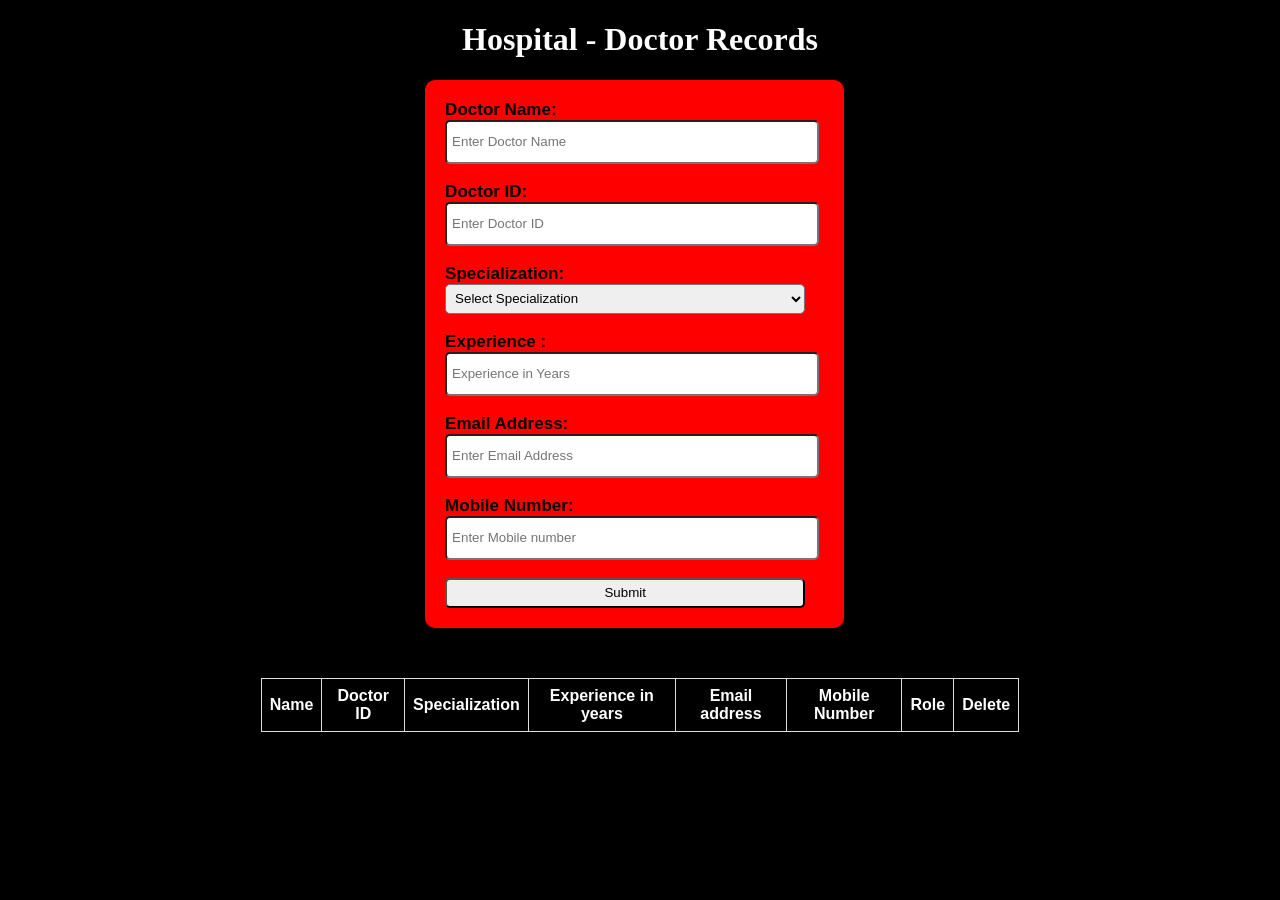
<file: Day 7 Assignments/index.html>
<!DOCTYPE html>
<html lang="en">

<head>
  <meta charset="UTF-8" />
  <meta http-equiv="X-UA-Compatible" content="IE=edge" />
  <meta name="viewport" content="width=device-width, initial-scale=1.0" />
  <title>Hospital app</title>
  <link rel="stylesheet" href="index.css" />
</head>

<body>
  <!-- Dont make any changes here -->
  <h1>Hospital - Doctor Records</h1>

  <div>
    <!-- ***** We are using form here  ****  -->
    <form>
      <label for="">Doctor Name:</label><br />
      <input id="name" type="text" placeholder="Enter Doctor Name" /><br /><br/>
      <label for="">Doctor ID:</label><br />
      <input id="docID" type="number" placeholder="Enter Doctor ID" /><br /><br/>
      <label for="">Specialization: </label><br />
      <select id="dept">
        <option value="">Select Specialization</option>
        <option value="Dermatologist">Dermatologist</option>
        <option value="ENT">ENT</option>
        <option value="Dentist">Dentist</option>
        <option value="COVID">COVID</option>
        <option value="Gynecologist">Gynecologist</option>
      </select><br /><br/>
      <label for="">Experience :</label><br />
      <input id="exp" type="number" placeholder="Experience in Years" /><br /><br/>
      <label for="">Email Address: </label><br />
      <input type="text" id="email" placeholder="Enter Email Address" /><br /><br/>
      <label for="">Mobile Number: </label><br />
      <input id="mbl" type="number" placeholder="Enter Mobile number" /><br /></br/>
      <input type="submit" />
    </form>
    <table>
      <!-- Dont change order of columns -->
      <thead>
        <tr>
          <th>Name</th>
          <th>Doctor ID</th>
          <th>Specialization</th>
          <th>Experience in years</th>
          <th>Email address</th>
          <th>Mobile Number</th>
          <th>Role</th>
          <th>Delete</th>
        </tr>
      </thead>
      <tbody>
        <!-- ******* Append your output here ********* -->
      </tbody>
    </table>
  </div>
</body>

</html>

<script src="index.js"></script>
</file>
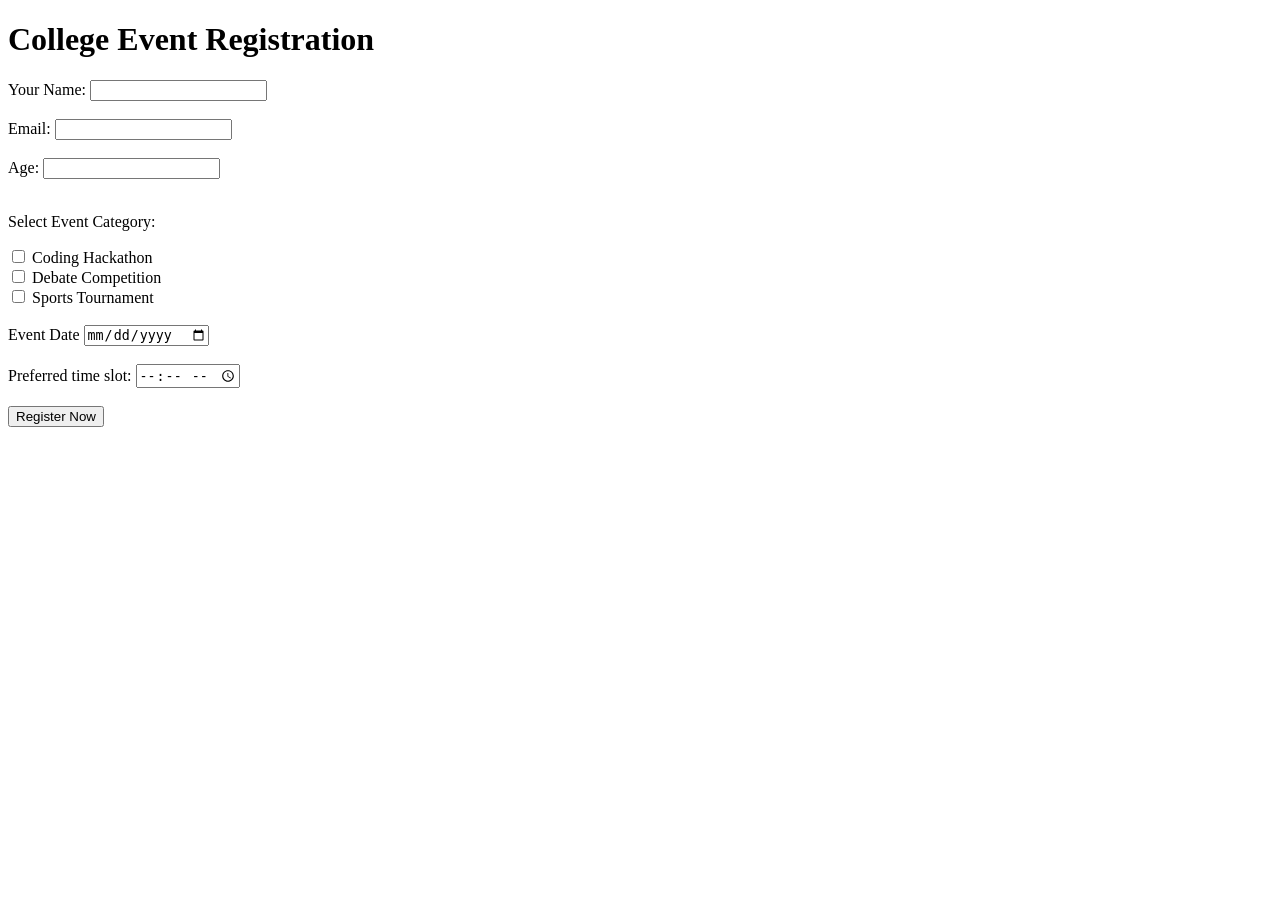
<file: Day 1 Assignments/College event registration.html>
<!DOCTYPE html>
<html lang="en">
<head>
    <meta charset="UTF-8">
    <meta name="viewport" content="width=device-width, initial-scale=1.0">
    <title>College event registration</title>
</head>
<body>
    <h1>College Event Registration</h1>
    <form action="">
        <label for="name">Your Name:</label>
        <input type="text" id="name"><br><br>
        <label for="mail">Email:</label>
        <input type="email" id="mail"><br><br>
        <label for="age">Age:</label>
        <input type="number" id="age"><br><br>
        <p>Select Event Category:</p>
        <input type="checkbox" id="code">
        <label for="code">Coding Hackathon</label><br>
        <input type="checkbox" id="debate">
        <label for="debate">Debate Competition</label><br>
        <input type="checkbox" id="sport">
        <label for="sport"> Sports Tournament</label><br><br>
        <label for="date">Event Date</label>
        <input type="date" id="date"><br><br>
        <label for="slot">Preferred time slot:</label>
        <input type="time"><br><br>
        <button type="submit">Register Now</button>
    </form>
</body>
</html>
</file>
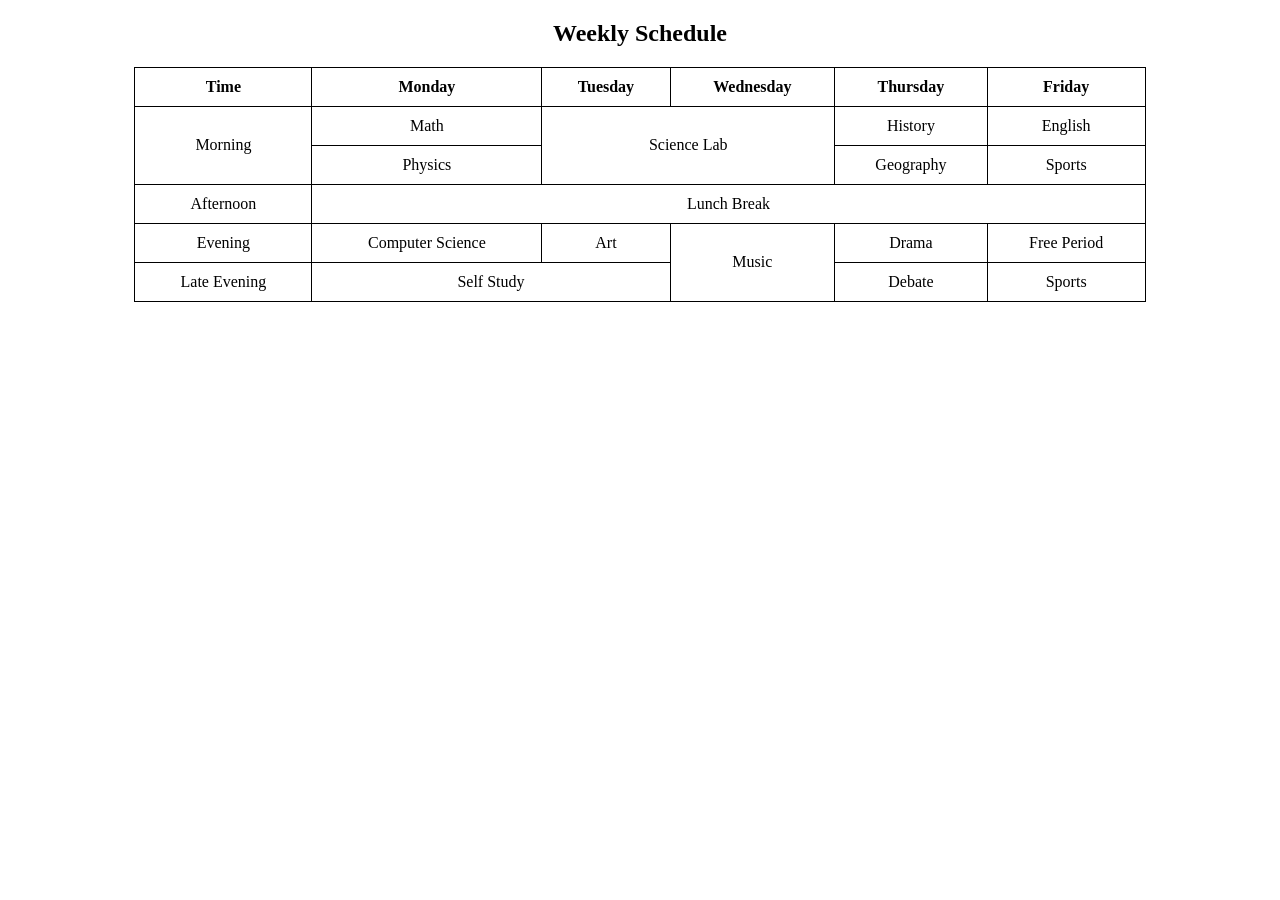
<file: Day 1 Assignments/Weekly schedule.html>
<!DOCTYPE html>
<html lang="en">
<head>
<meta charset="UTF-8">
<meta name="viewport" content="width=device-width, initial-scale=1.0">
<title>Weekly Schedule</title>

<style>
    table{
        border-collapse: collapse;
        margin: 20px auto;
        width: 80%;
    }

    th, td{
        border: 1px solid black;
        padding: 10px;
        text-align: center;
    }

    h2{
        text-align: center;
    }
</style>
</head>
<body>

<h2>Weekly Schedule</h2>

<table>
    <tr>
        <th>Time</th>
        <th>Monday</th>
        <th>Tuesday</th>
        <th>Wednesday</th>
        <th>Thursday</th>
        <th>Friday</th>
    </tr>

    <tr>
        <td rowspan="2">Morning</td>
        <td>Math</td>
        <td rowspan="2" colspan="2">Science Lab</td>
        <td>History</td>
        <td>English</td>
    </tr>

    <tr>
        <td>Physics</td>
        <td>Geography</td>
        <td>Sports</td>
    </tr>

    <tr>
        <td>Afternoon</td>
        <td colspan="5">Lunch Break</td>
    </tr>

    <tr>
        <td>Evening</td>
        <td>Computer Science</td>
        <td>Art</td>
        <td rowspan="2">Music</td>
        <td>Drama</td>
        <td>Free Period</td>
    </tr>

    <tr>
        <td>Late Evening</td>
        <td colspan="2">Self Study</td>
        <td>Debate</td>
        <td>Sports</td>
    </tr>
</table>

</body>
</html>
</file>
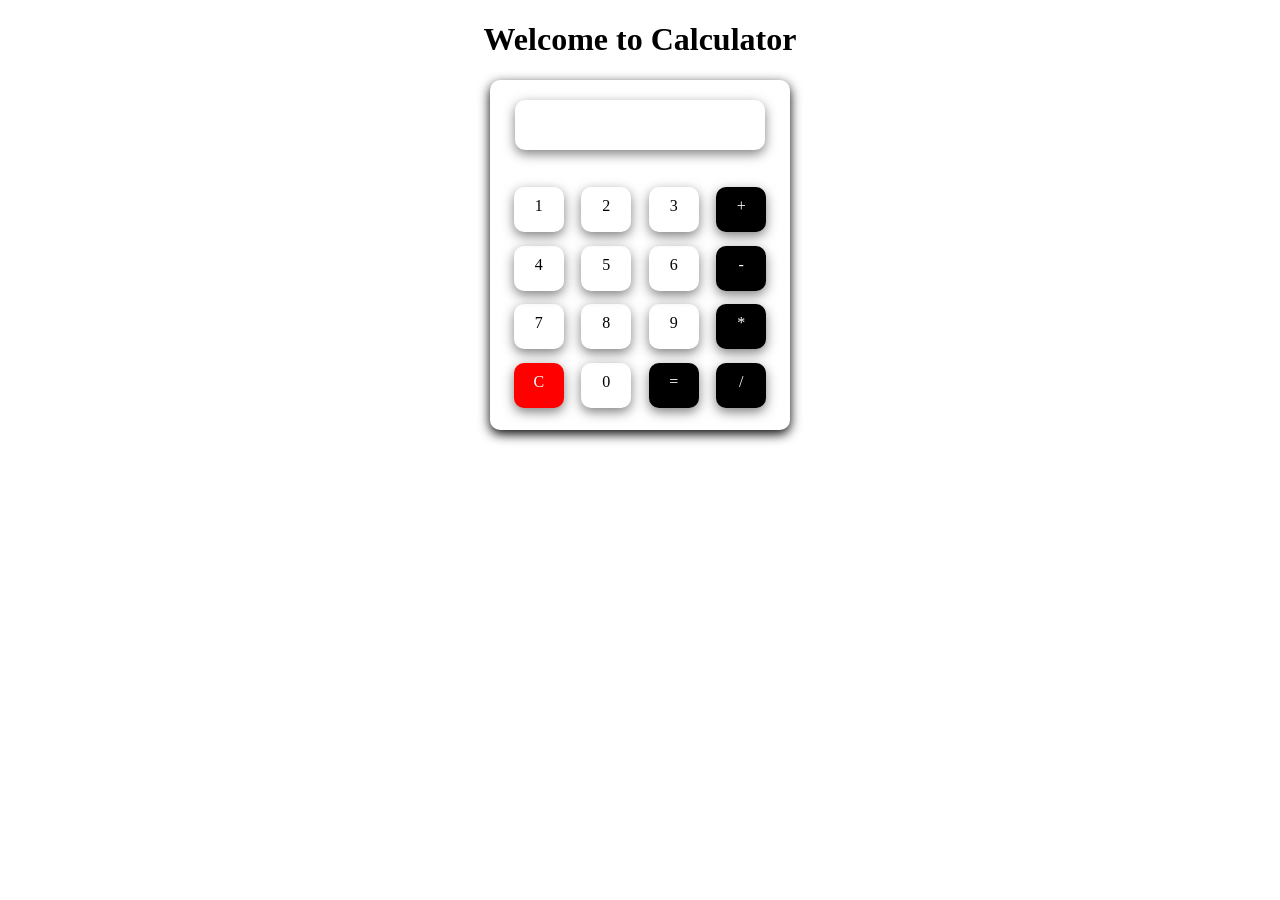
<file: Day 3 Assignment/calculator.html>
<!DOCTYPE html>
<html lang="en">
<head>
    <meta charset="UTF-8">
    <meta name="viewport" content="width=device-width, initial-scale=1.0">
    <title>calculator</title>
</head>
<style>
    .cont{
        display: grid;
        box-shadow: 0 4px 12px rgba(0, 0, 0, 1);
        margin: auto;
        width: 300px;
        border-radius: 10px;
        height: 350px;
    }
    #input{
        display: grid;
        grid-template-columns: repeat(1,1fr);
        width:250px;
    }

    #keyboard{
        display: grid;
        grid-template-columns:repeat(4,1fr);
        padding: 20px;
        gap: 10px;
    }
    #input{
        box-shadow: 0 4px 12px rgba(0, 0, 0, 0.5);
        height: 50px;
        margin: auto;
        border-radius: 10px;
        margin-top: 20px;
    }
    #keyboard>div{
        box-shadow: 0 4px 12px rgba(0, 0, 0, 0.5);
        text-align: center;
        width: 30px;
        height: 25px;
        margin: auto;
        padding: 10px;
        border-radius: 10px;
    }
    #keyboard>div:hover{
        background-color: rgb(150, 150, 150);
        cursor: pointer;
    }
    #sign{
        background-color: black;
        color: white;
    }
    #Cut{
        background-color: red;
        color: white;
    }
</style>
<body>
    <h1 style="text-align: center;">Welcome to Calculator</h1>
    <div class="cont">
        <div id="input">
            <div id="one"> </div>
        </div>
        <div id="keyboard">
            <div>1</div>
            <div>2</div>
            <div>3</div>
            <div id="sign">+</div>
            <div>4</div>
            <div>5</div>
            <div>6</div>
            <div id="sign">-</div>
            <div>7</div>
            <div>8</div>
            <div>9</div>
            <div id="sign">*</div>
            <div id="Cut">C</div>
            <div>0</div>
            <div id="sign">=</div>
            <div id="sign">/</div>
        </div>
    </div>
</body>
</html>
</file>
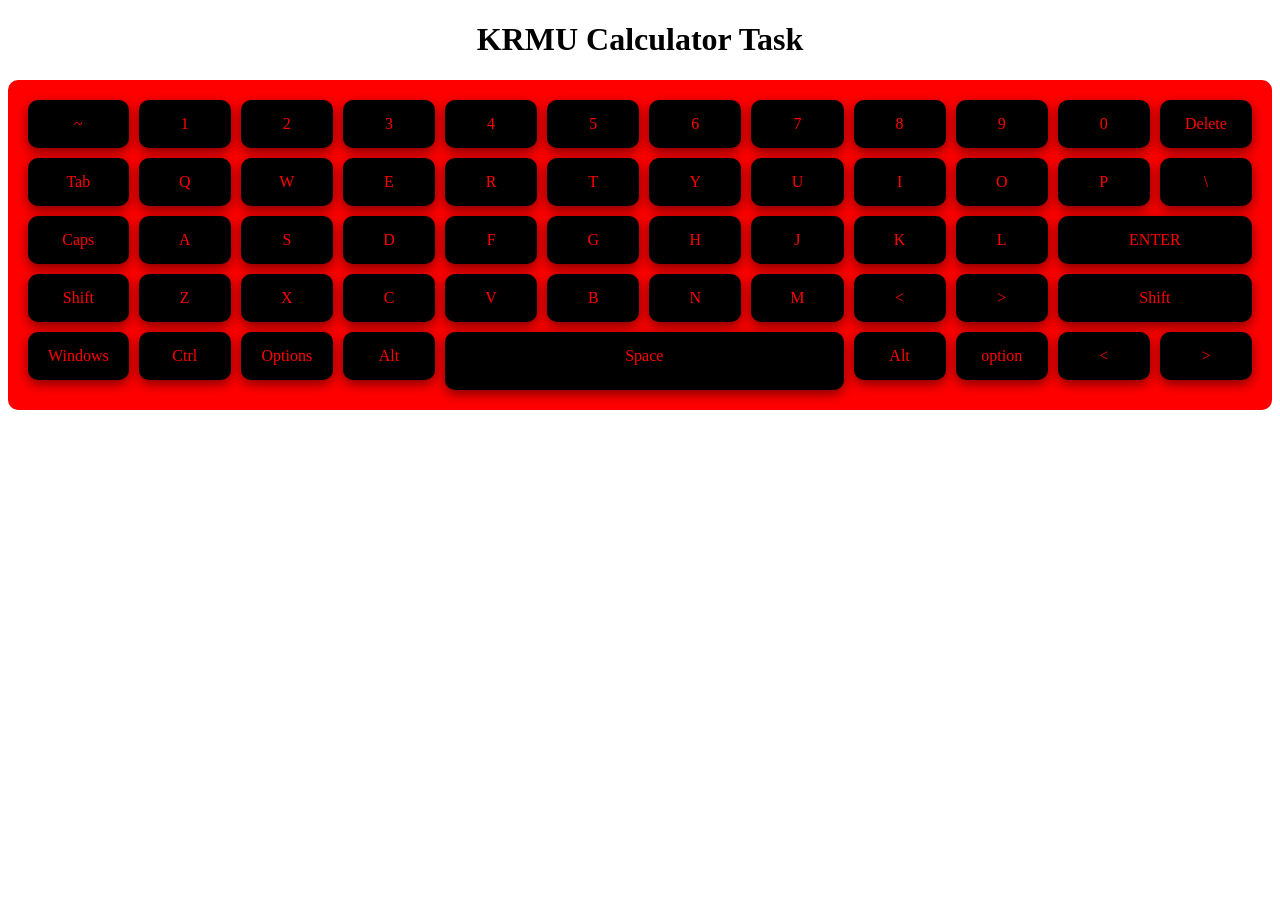
<file: Day 3 Assignment/keyboard.html>
<!DOCTYPE html>
<html lang="en">
<head>
    <meta charset="UTF-8">
    <meta name="viewport" content="width=device-width, initial-scale=1.0">
    <title>Keyboard</title>
</head>
<style>
    h1{
        text-align: center;
    }
    .cont{
        display: grid;
        grid-template-columns: repeat(12,1fr);
        gap: 10px;
        background-color: red;
        padding: 20px;
        border-radius: 10px;
    }
    .cont>div{
        background-color: black ;
        color: red;
        text-align: center;
        box-shadow: 0 4px 12px rgba(0, 0, 0, 0.5);
        border-radius: 10px;
        padding: 15px 20px;
    }
    #enter{
        grid-area: 3/11/4/13;
    }
    #shift{
        grid-area: 4/11/5/13;
    }
    #space{
        grid-area: 5/5/7/9;
    }
</style>
<body>
    <h1>KRMU Calculator Task</h1>
    <div class="cont">
        <div>~</div>
        <div>1</div>
        <div>2</div>
        <div>3</div>
        <div>4</div>
        <div>5</div>
        <div>6</div>
        <div>7</div>
        <div>8</div>
        <div>9</div>
        <div>0</div>
        <div>Delete</div>
        <div>Tab</div>
        <div>Q</div>
        <div>W</div>
        <div>E</div>
        <div>R</div>
        <div>T</div>
        <div>Y</div>
        <div>U</div>
        <div>I</div>
        <div>O</div>
        <div>P</div>
        <div>\</div>
        <div>Caps</div>
        <div>A</div>
        <div>S</div>
        <div>D</div>
        <div>F</div>
        <div>G</div>
        <div>H</div>
        <div>J</div>
        <div>K</div>
        <div>L</div>
        <div id="enter">ENTER</div>
        <div>Shift</div>
        <div>Z</div>
        <div>X</div>
        <div>C</div>
        <div>V</div>
        <div>B</div>
        <div>N</div>
        <div>M</div>
        <div><</div>
        <div>></div>
        <div id="shift">Shift</div>
        <div>Windows</div>
        <div>Ctrl</div>
        <div>Options</div>
        <div>Alt</div>
        <div id="space">Space</div>
        <div>Alt</div>
        <div>option</div>
        <div><</div>
        <div>></div>
    </div>
</body>
</html>
</file>
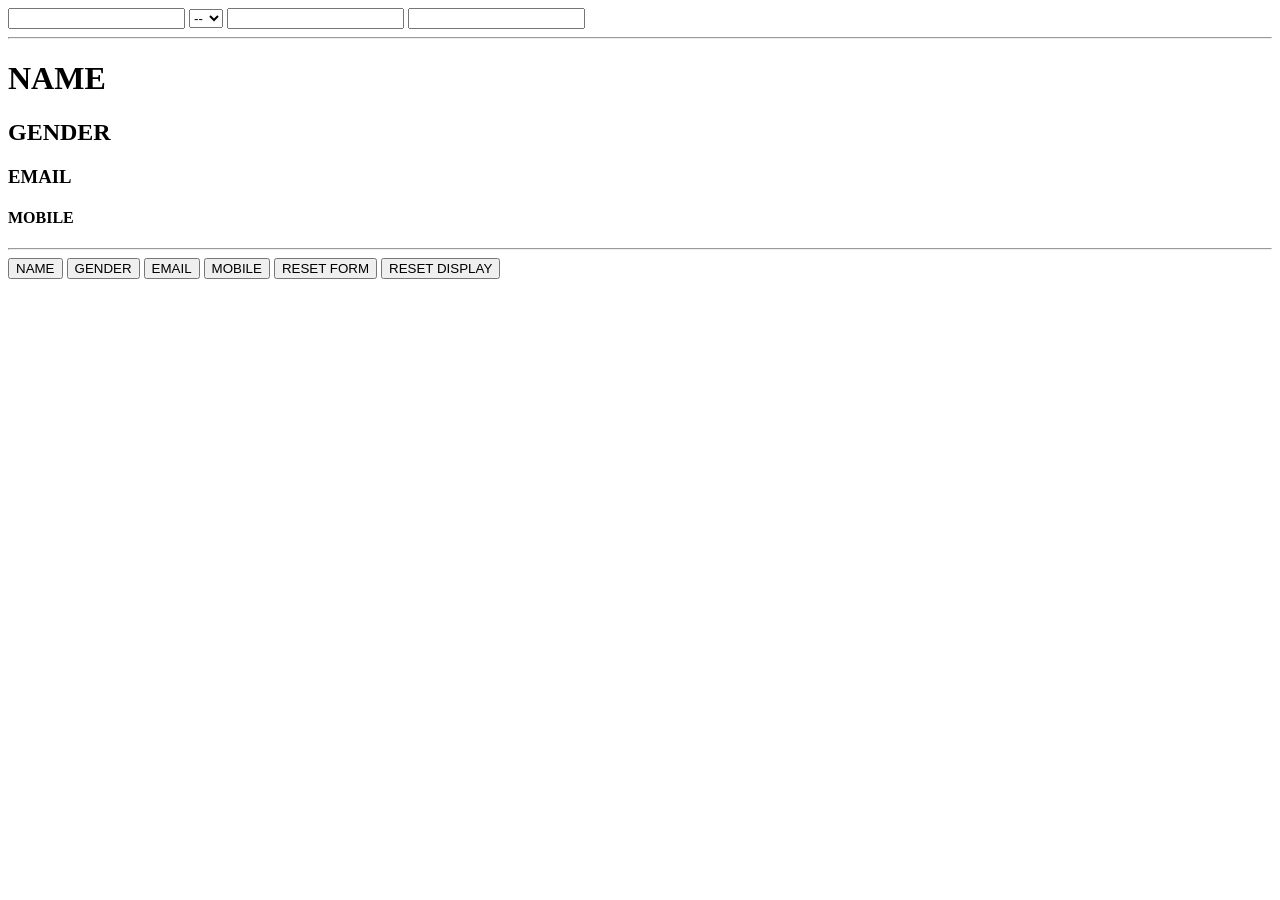
<file: Day 6 Assignments/Assignment 1.html>
<!DOCTYPE html>
<html>
<head>
	<title>Registration</title>
</head>
<body>
	<input type="text" name="name" id="name">
	<select id="gender">
		<option value="">--</option>
		<option value="male">M</option>
		<option value="female">F</option>
	</select>
	<input type="text" name="email" id="email">
	<input type="text" name="mobile" id="mobile">
	<hr>
	<h1 id="dName">NAME</h1>
	<h2 id="dGender">GENDER</h2>
	<h3 id="dEmail">EMAIL</h3>
	<h4 id="dMobile">MOBILE</h4>
	<hr>
	<button onclick="showName()">NAME</button>
	<button onclick="showGender()">GENDER</button>
	<button onclick="showEmail()">EMAIL</button>
	<button onclick="showMobile()">MOBILE</button>
	<button onclick="resetForm()">RESET FORM</button>
	<button onclick="resetDisplay()">RESET DISPLAY</button>
	<script type="text/javascript">
        const name = document.getElementById("name")
		const name1=document.getElementById("dName")
        const gender = document.getElementById("gender")
        const gen = document.getElementById("dGender")
        const mail = document.getElementById("email")
        const gmail = document.getElementById("dEmail")
        const phone = document.getElementById("mobile")
        const mobile = document.getElementById("dMobile")
		function showName() {
            const data1=name.value
            name1.innerText = data1
		}

		function showGender() {
            const data2 = gender.value
            gen.innerText = data2
		}

		function showEmail() {
            const data3 = mail.value
            gmail.innerText = data3
		}

		function showMobile() {
            const data4 = phone.value
            mobile.innerText = data4
		}

		function resetForm() {
			name1.innerText = " "
            gen.innerText = " "
            gmail.innerText = " "
            mobile.innerText = " "
		}

		function resetDisplay() {
            mobile.innerText = " Mobile"
            gmail.innerText = " Gmail"
            gen.innerText = "Gender "
			name1.innerText = "Name"
		}
	</script>
</body>
</html>
</file>
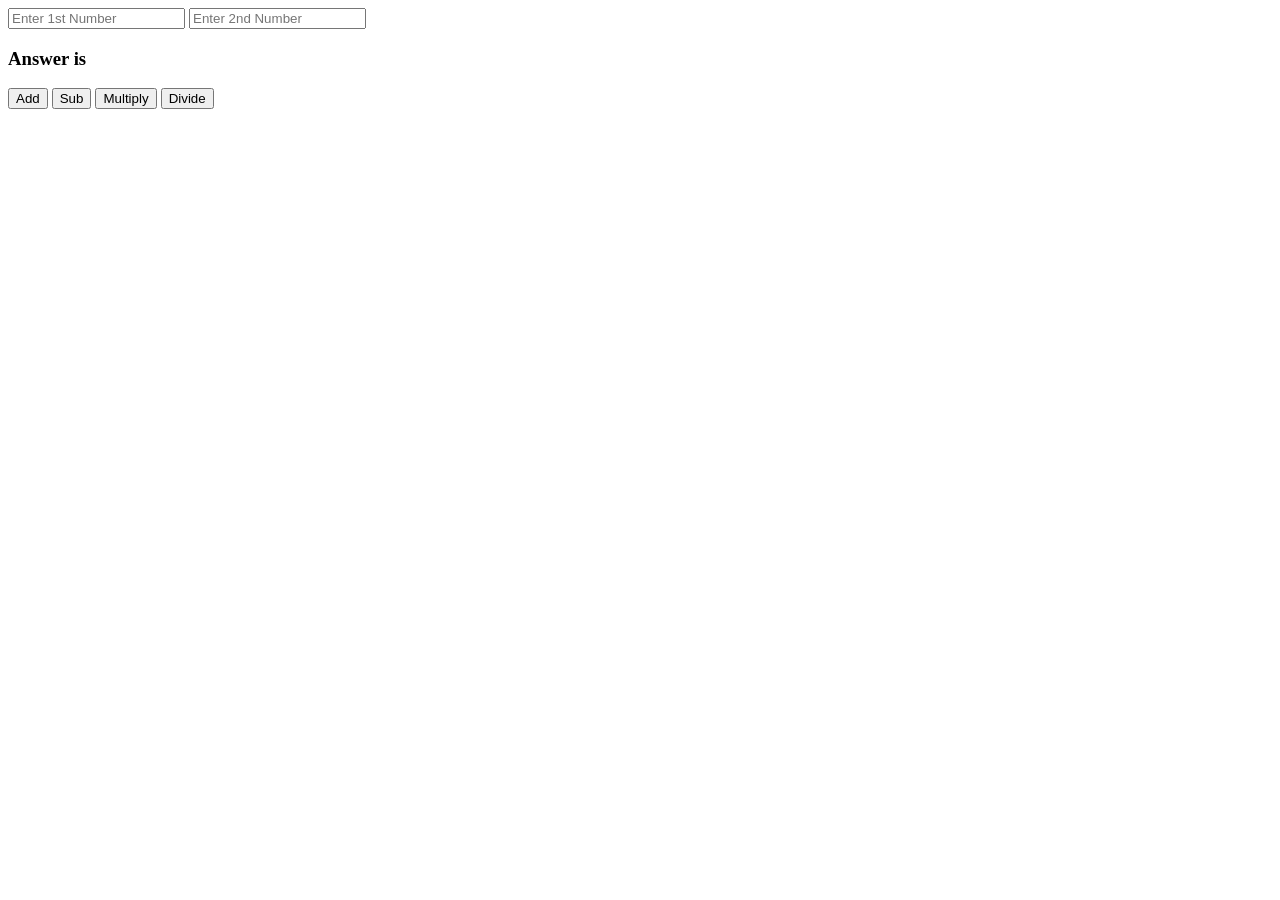
<file: Day 6 Assignments/Assignment 2.html>
<!DOCTYPE html>
<html lang="en">
<head>
    <meta charset="UTF-8">
    <meta name="viewport" content="width=device-width, initial-scale=1.0">
    <title>Calculator</title>
</head>
<body>
    <input placeholder="Enter 1st Number" type="Number" id="one">
    <input placeholder="Enter 2nd Number" type="Number" id="two">
    <h3 id="ans">Answer is</h3>
    <button onclick="Addition()" id="Add">Add</button>
    <button onclick="subtraction()" id="sub">Sub</button>
    <button onclick="multiplication()" id="multiply">Multiply</button>
    <button onclick="division()" id="divide">Divide</button>
    <script>
        const one = document.getElementById("one")
        const two = document.getElementById("two")
        const ans = document.getElementById("ans")
        const data1 = one.value
        const data2 = two.value
       function Addition() {
        ans.innerText = Number(one.value) + Number(two.value);
        }
        function subtraction() {
            ans.innerText = Number(one.value) - Number(two.value);
        }
        function multiplication() {
          ans.innerText = Number(one.value) * Number(two.value);
        }
        function division() {
         ans.innerText = Number(one.value) / Number(two.value);
        }
    </script>
</body>
</html>
</file>
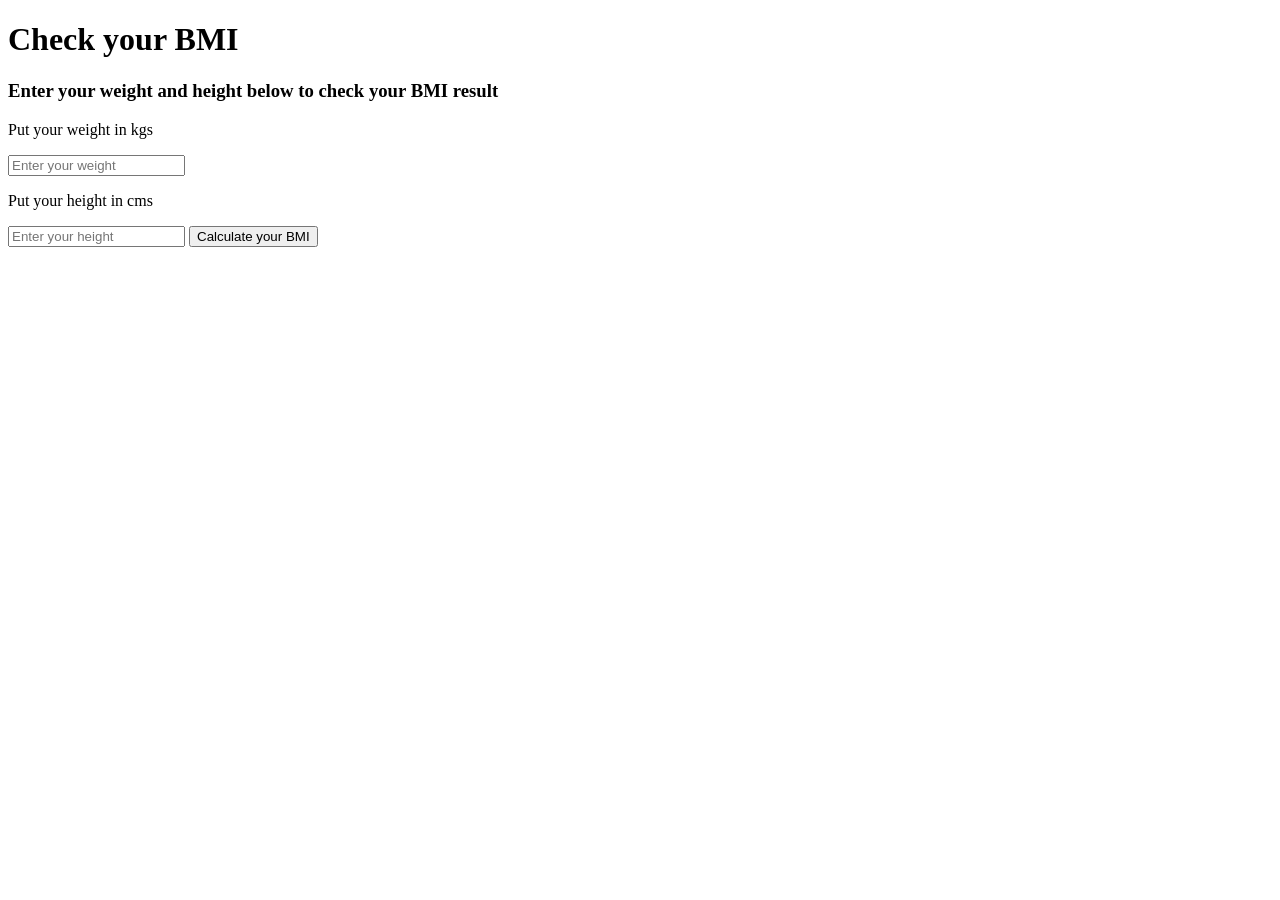
<file: Day 6 Assignments/Assignment 5.html>
<!DOCTYPE html>
<html lang="en">
<head>
    <meta charset="UTF-8">
    <meta name="viewport" content="width=device-width, initial-scale=1.0">
    <title>BMI Calculator</title>
</head>
<body>
    <h1>Check your BMI</h1>
    <h3>Enter your weight and height below to check your BMI result</h3>

    <p>Put your weight in kgs</p>
    <input type="number" id="weigh" placeholder="Enter your weight">

    <p>Put your height in cms</p>
    <input type="number" id="heigh" placeholder="Enter your height">

    <button id="bm">Calculate your BMI</button>

    <p id="result"></p>

    <script>
        const weigh = document.querySelector("#weigh");
        const heigh = document.querySelector("#heigh");
        const result = document.querySelector("#result");

        document.querySelector("#bm").addEventListener("click", getbmi);

        function getbmi() {
            let weight = Number(weigh.value);
            let height = Number(heigh.value) / 100;

            let BMI = weight / (height * height);
            let condition = "";

            if (BMI <= 18.4) {
                condition = "Underweight";
            }
            else if (BMI <= 24.9) {
                condition = "Normal Weight";
            }
            else if (BMI <= 29.9) {
                condition = "Overweight";
            }
            else if (BMI >= 30){
                condition = "Obese";
            }

            result.textContent =
                `Your BMI is ${BMI.toFixed(2)} which means you are ${condition}`;
        }
    </script>
</body>
</html>
</file>
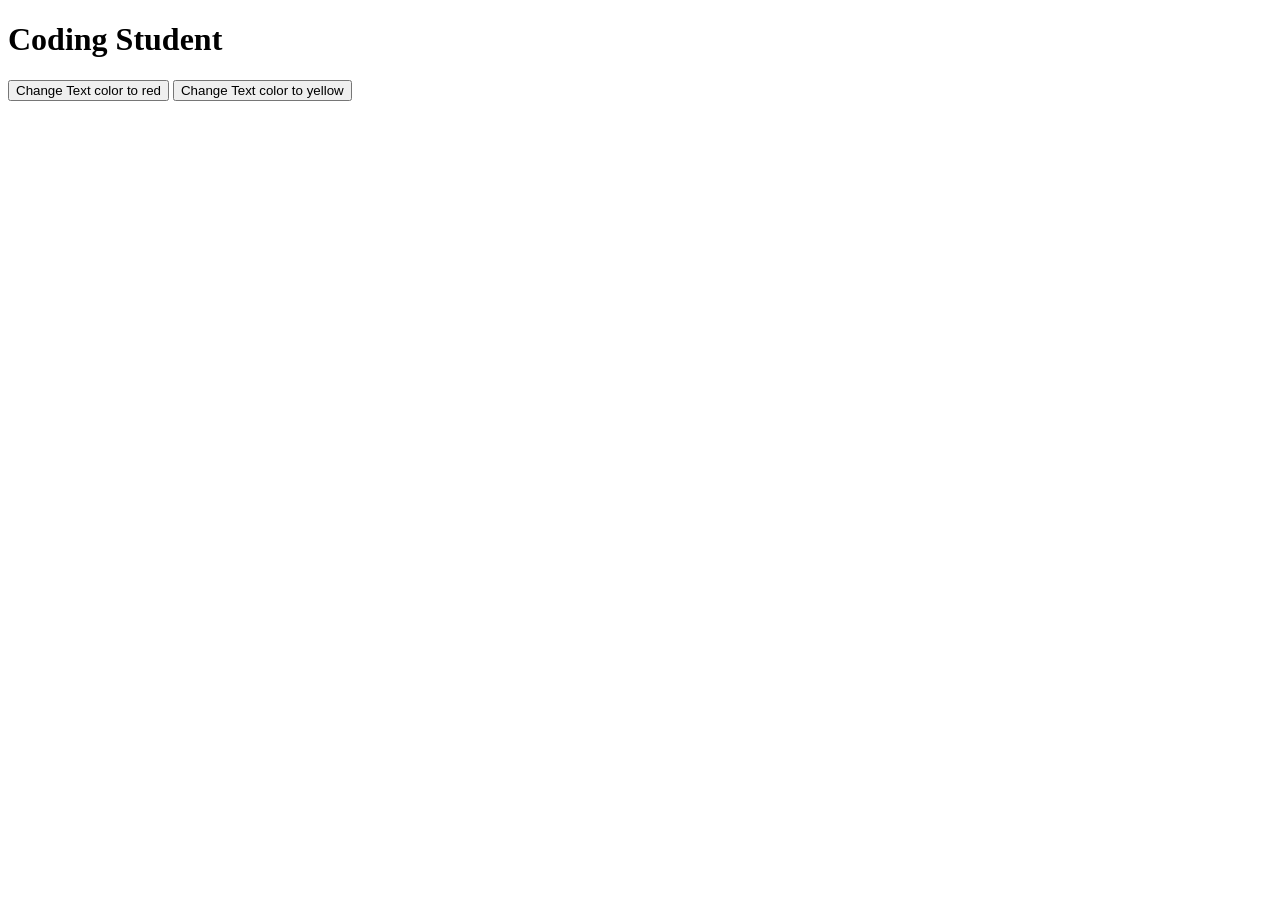
<file: Day 6 Assignments/Assignment3.html>
<!DOCTYPE html>
<html lang="en">
  <head>
    <meta charset="UTF-8" />
    <meta http-equiv="X-UA-Compatible" content="IE=edge" />
    <meta name="viewport" content="width=device-width, initial-scale=1.0" />
    <title>Document</title>
  </head>
  <body>
    <h1 id="heading">Coding Student</h1>
    <button onClick="changeRed()">Change Text color to red</button>
    <button onClick="changeYellow()">Change Text color to yellow</button>
  </body>
</html>

<script>
    const head = document.getElementById("heading")
  function changeRed(){
    head.style.color="red"
  }

  function changeYellow(){
    head.style.color="yellow"
  }
</script>
</file>
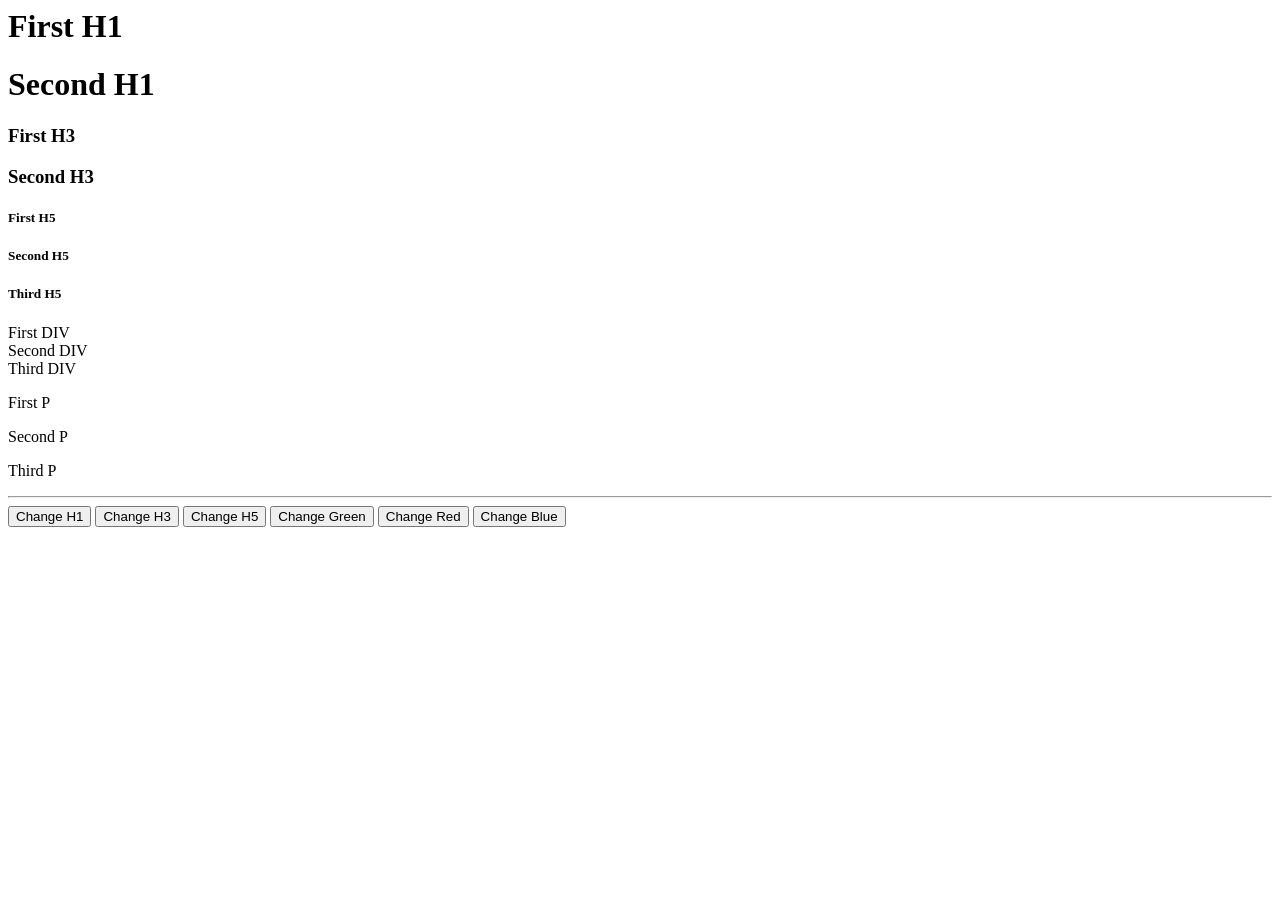
<file: Day 6 Assignments/Assignment4.html>
<html>
  <head>
    <title>Practise Selectors</title>
  </head>
  <body>
    <h1>First H1</h1>
    <h1>Second H1</h1>
    <h3>First H3</h3>
    <h3>Second H3</h3>
    <h5>First H5</h5>
    <h5>Second H5</h5>
    <h5>Third H5</h5>
    <div class="green">First DIV</div>
    <div class="red">Second DIV</div>
    <div class="blue">Third DIV</div>
    <p class="green">First P</p>
    <p class="red">Second P</p>
    <p class="blue">Third P</p>
    <hr />
    <button onClick="changeH1()">Change H1</button>
    <button onClick="changeH3()">Change H3</button>
    <button onClick="changeH5()">Change H5</button>
    <button onClick="changeGreen()">Change Green</button>
    <button onClick="changeRed()">Change Red</button>
    <button onClick="changeBlue()">Change Blue</button>
    <script>
      function changeH1() {
        // the colour of first <h1> should turn to red
        const head = document.querySelector("h1")
        head.style.color = "red"
      }

    function changeH3() {
        // the colour of all <h3> should turn to green
        const h3 = document.querySelectorAll("h3")
        h3.forEach(item => item.style.color = "green");
    }

      function changeH5() {
        // the colour of all <h5> should turn to blue
            const h5 = document.querySelectorAll("h5")
            h5.forEach(item => item.style.color = "blue");
      }

      function changeGreen() {
        // all the elements with the class green should change to green
            const clas = document.querySelectorAll(".green")
            clas.forEach(item => item.style.color = "green");
      }

      function changeRed() {
        // all the elements with the class red should change to red
            const re = document.querySelectorAll(".red")
            re.forEach(item => item.style.color = "red");
      }

      function changeBlue() {
        // all the elements with the class blue should change to blue
            const bl = document.querySelectorAll(".blue")
            bl.forEach(item => item.style.color = "blue");
      }
    </script>
  </body>
</html>
</file>
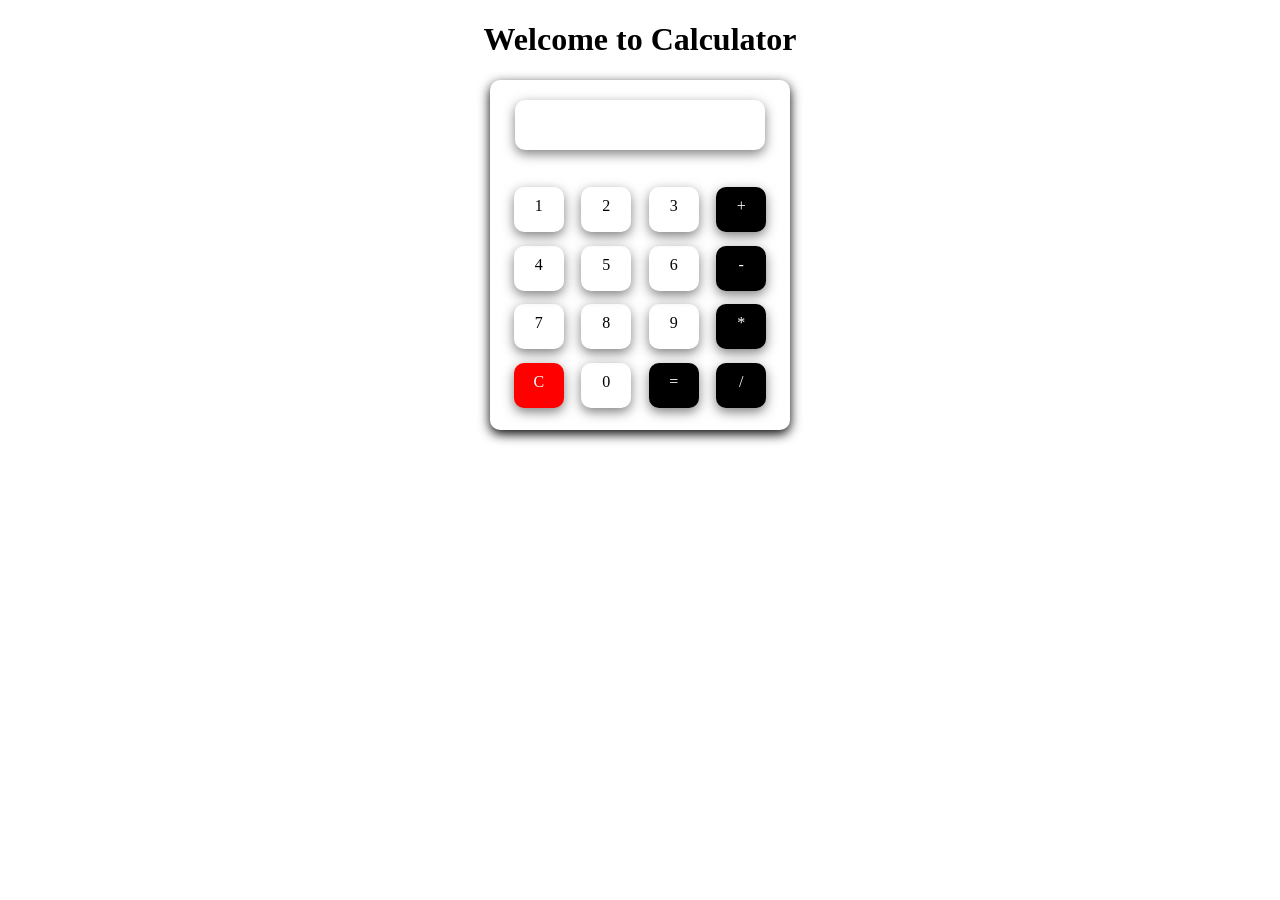
<file: Day 8 Assignment/calculator.html>
<!DOCTYPE html>
<html lang="en">
<head>
    <meta charset="UTF-8">
    <meta name="viewport" content="width=device-width, initial-scale=1.0">
    <title>calculator</title>
</head>
<style>
    .cont{
        display: grid;
        box-shadow: 0 4px 12px rgba(0, 0, 0, 1);
        margin: auto;
        width: 300px;
        border-radius: 10px;
        height: 350px;
    }
    #input{
        display: grid;
        grid-template-columns: repeat(1,1fr);
        width:250px;
    }

    #keyboard{
        display: grid;
        grid-template-columns:repeat(4,1fr);
        padding: 20px;
        gap: 10px;
    }
    #input{
        box-shadow: 0 4px 12px rgba(0, 0, 0, 0.5);
        height: 50px;
        margin: auto;
        border-radius: 10px;
        margin-top: 20px;
    }
    #keyboard>div{
        box-shadow: 0 4px 12px rgba(0, 0, 0, 0.5);
        text-align: center;
        width: 30px;
        height: 25px;
        margin: auto;
        padding: 10px;
        border-radius: 10px;
    }
    #keyboard>div:hover{
        background-color: rgb(173, 172, 172);
        cursor: pointer;
    }
    #sign{
        background-color: black;
        color: white;
    }
    #Cut{
        background-color: red;
        color: white;
    }
</style>
<body>
    <h1 style="text-align: center;">Welcome to Calculator</h1>
    <div class="cont">
        <div id="input">
            <div id="one"> </div>
        </div>
        <div id="keyboard">
            <div>1</div>
            <div>2</div>
            <div>3</div>
            <div id="sign">+</div>
            <div>4</div>
            <div>5</div>
            <div>6</div>
            <div id="sign">-</div>
            <div>7</div>
            <div>8</div>
            <div>9</div>
            <div id="sign">*</div>
            <div id="Cut">C</div>
            <div>0</div>
            <div id="sign">=</div>
            <div id="sign">/</div>
        </div>
    </div>
    <script>
        // step 1 select/catch the element 
         const key = document.querySelectorAll("#keyboard>div")
        let bag = ""
        //  step 2 attach event 

        for (let i=0;i<key.length;i++){
            key[i].addEventListener("click",mycal)
        }

        //step 3 event handler
        function mycal(e){
            let targetnumber = e.target.innerText
            const display=document.querySelector("#input")
            display.innerText = targetnumber
            if(targetnumber =="C"){
                bag=" "
                display.innerText = bag
            }
            else if(targetnumber =="="){
                let ans = eval(bag)
                display.innerText = ans
            } 
            else{
                bag+=targetnumber;
                display.innerText = bag
            }
        }
        console.log()
    </script>
</body>
</html>
</file>
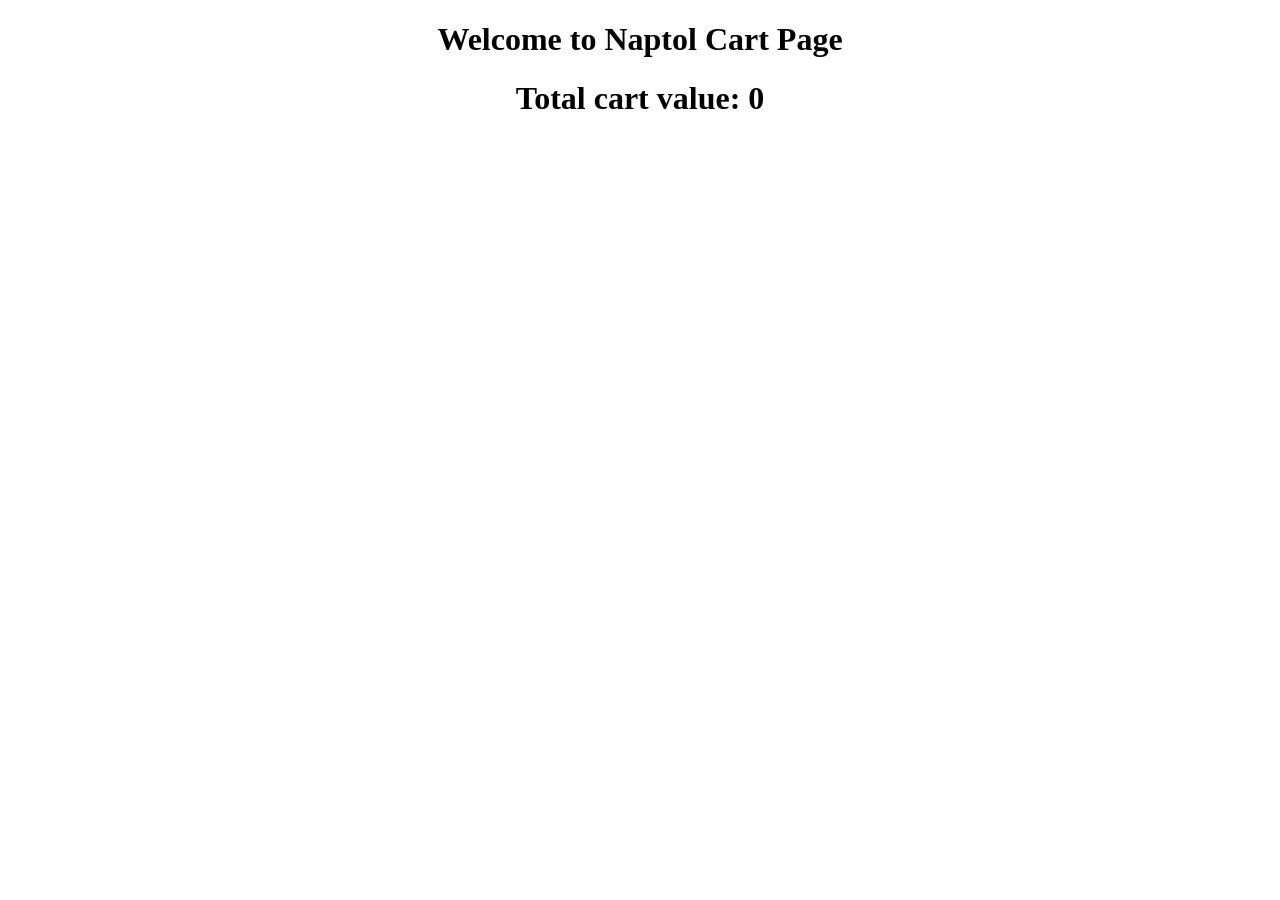
<file: Day 9 Assignemnt/cart.html>
<!DOCTYPE html>
<html lang="en">

<head>
    <meta charset="UTF-8">
    <meta name="viewport" content="width=device-width, initial-scale=1.0">
    <title>Naptol</title>

    <style>
        * {
            text-align: center;
        }

        #root {
            display: grid;
            grid-template-columns: repeat(4, 1fr);
            gap: 20px;
        }

        #root>div {
            /* border: 1px solid red; */
            box-shadow: rgba(0, 0, 0, 0.24) 0px 3px 8px;
            border-radius: 15px;
        }

        img {
            width: 100%;
            height: 350px;
        }

        button {
            padding: 10px 15px;
            border: none;
            background-color: rgb(44, 139, 179);
            color: rgb(32, 32, 33);
            font-size: 15px;
            margin: 10px;
        }

        button:hover {
            background-color: yellowgreen;
            cursor: pointer;
        }

        span {
            color: pink;
        }
    </style>
</head>

<body>
    <h1>Welcome to Naptol Cart Page</h1>

    <h1 id="total">Total cart value: </h1>

    <div id="root">
        <!-- All Product come here... -->
    </div>
</body>

</html>

<script>

    let cartArr = JSON.parse(localStorage.getItem("cart")) || [];

    displayCart(cartArr)

    const totalCartValue = cartArr.reduce((acc, el) => {
        return acc + el.price
    }, 0)

    console.log(totalCartValue);
    document.querySelector("#total").innerText = `Total cart value: ${totalCartValue} `


    function displayCart(arr) {

        document.querySelector("#root").innerText = ""
        arr.forEach((el, i) => {

            const box = document.createElement("div");

            const image = document.createElement("img");
            image.setAttribute("src", el.image);

            const title = document.createElement("h3");
            title.innerHTML = `<span>Title:</span> ${el.title}`

            const category = document.createElement("h3");
            category.innerText = `Category: ${el.category}`

            const description = document.createElement("p");
            description.innerText = `Description: ${el.description}`

            const price = document.createElement("button");
            price.innerText = `Price: ${el.price}`

            const rating = document.createElement("button");
            rating.innerText = `Rating: ${el.rating.rate}`

            const hrr = document.createElement("hr");

            const removebtn = document.createElement("button");
            removebtn.innerText = "Remove"

            removebtn.addEventListener("click", function () {
                cartArr.splice(i, 1)

                localStorage.setItem("cart", JSON.stringify(cartArr));
                alert("Product Removed from cart")
                displayCart(cartArr)
                const totalCartValue = cartArr.reduce((acc, el) => {
                    return acc + el.price
                }, 0)

                console.log(totalCartValue);
                document.querySelector("#total").innerText = `Total cart value: ${totalCartValue} `



            })

            box.append(image, title, category, description, price, rating, hrr, removebtn);

            document.querySelector("#root").append(box)
        })
    }
</script>
</file>
<file: Day 7 Assignments/index.css>
table {
  font-family: Arial, Helvetica, sans-serif;
  border-collapse: collapse;
  width: 60%;
  margin: auto;
  margin-top: 50px;
  text-align: center;
}

table td,
table th {
  border: 1px solid #ddd;
  padding: 8px;
  text-align: center;
}
h1{
  text-align: center;
}
label{
  font-size: 17px;
}
input , select{
  height: 30px;
  width: 95%;
  padding: 5px;
  border-radius: 5px;
}
body{
  background-color: black;
  color: white;
}
form{
  background-color: rgb(255, 0, 0);
  color: black;
  font-weight: bold;
  font-family: Verdana, Geneva, Tahoma, sans-serif;
  width: 30%;
  padding: 20px;
  border-radius: 10px;
  margin-left: 33%;
  /* box-shadow: rgba(0, 0, 0, 0.35) 0px 5px 15px; */
  box-shadow: rgba(0, 0, 0, 0.25) 0px 54px 55px, rgba(0, 0, 0, 0.12) 0px -12px 30px, rgba(0, 0, 0, 0.12) 0px 4px 6px, rgba(0, 0, 0, 0.17) 0px 12px 13px, rgba(0, 0, 0, 0.09) 0px -3px 5px;
}
</file>
